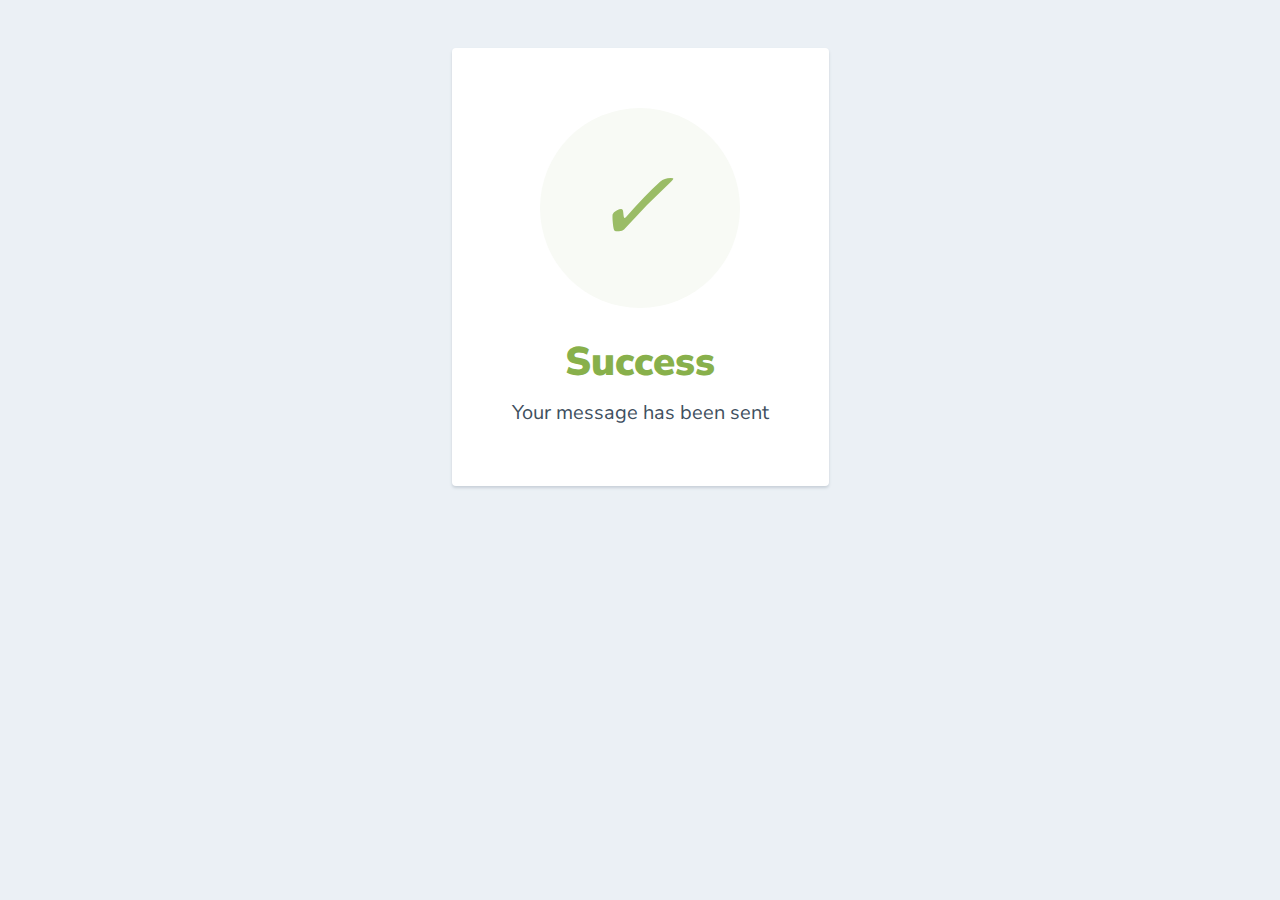
<file: contact us/success.html>
<html>
  <head>
    <link href="https://fonts.googleapis.com/css?family=Nunito+Sans:400,400i,700,900&display=swap" rel="stylesheet">
  </head>
    <style>
      body {
        text-align: center;
        padding: 40px 0;
        background: #EBF0F5;
      }
        h1 {
          color: #88B04B;
          font-family: "Nunito Sans", "Helvetica Neue", sans-serif;
          font-weight: 900;
          font-size: 40px;
          margin-bottom: 10px;
        }
        p {
          color: #404F5E;
          font-family: "Nunito Sans", "Helvetica Neue", sans-serif;
          font-size:20px;
          margin: 0;
        }
      i {
        color: #9ABC66;
        font-size: 100px;
        line-height: 200px;
        margin-left:-15px;
      }
      .card {
        background: white;
        padding: 60px;
        border-radius: 4px;
        box-shadow: 0 2px 3px #C8D0D8;
        display: inline-block;
        margin: 0 auto;
      }
    </style>
    <body>
      <div class="card">
      <div style="border-radius:200px; height:200px; width:200px; background: #F8FAF5; margin:0 auto;">
        <i class="checkmark">✓</i>
      </div>
        <h1>Success</h1> 
        <p>Your message has been sent</p>
      </div>
    </body>
</html>
</file>
